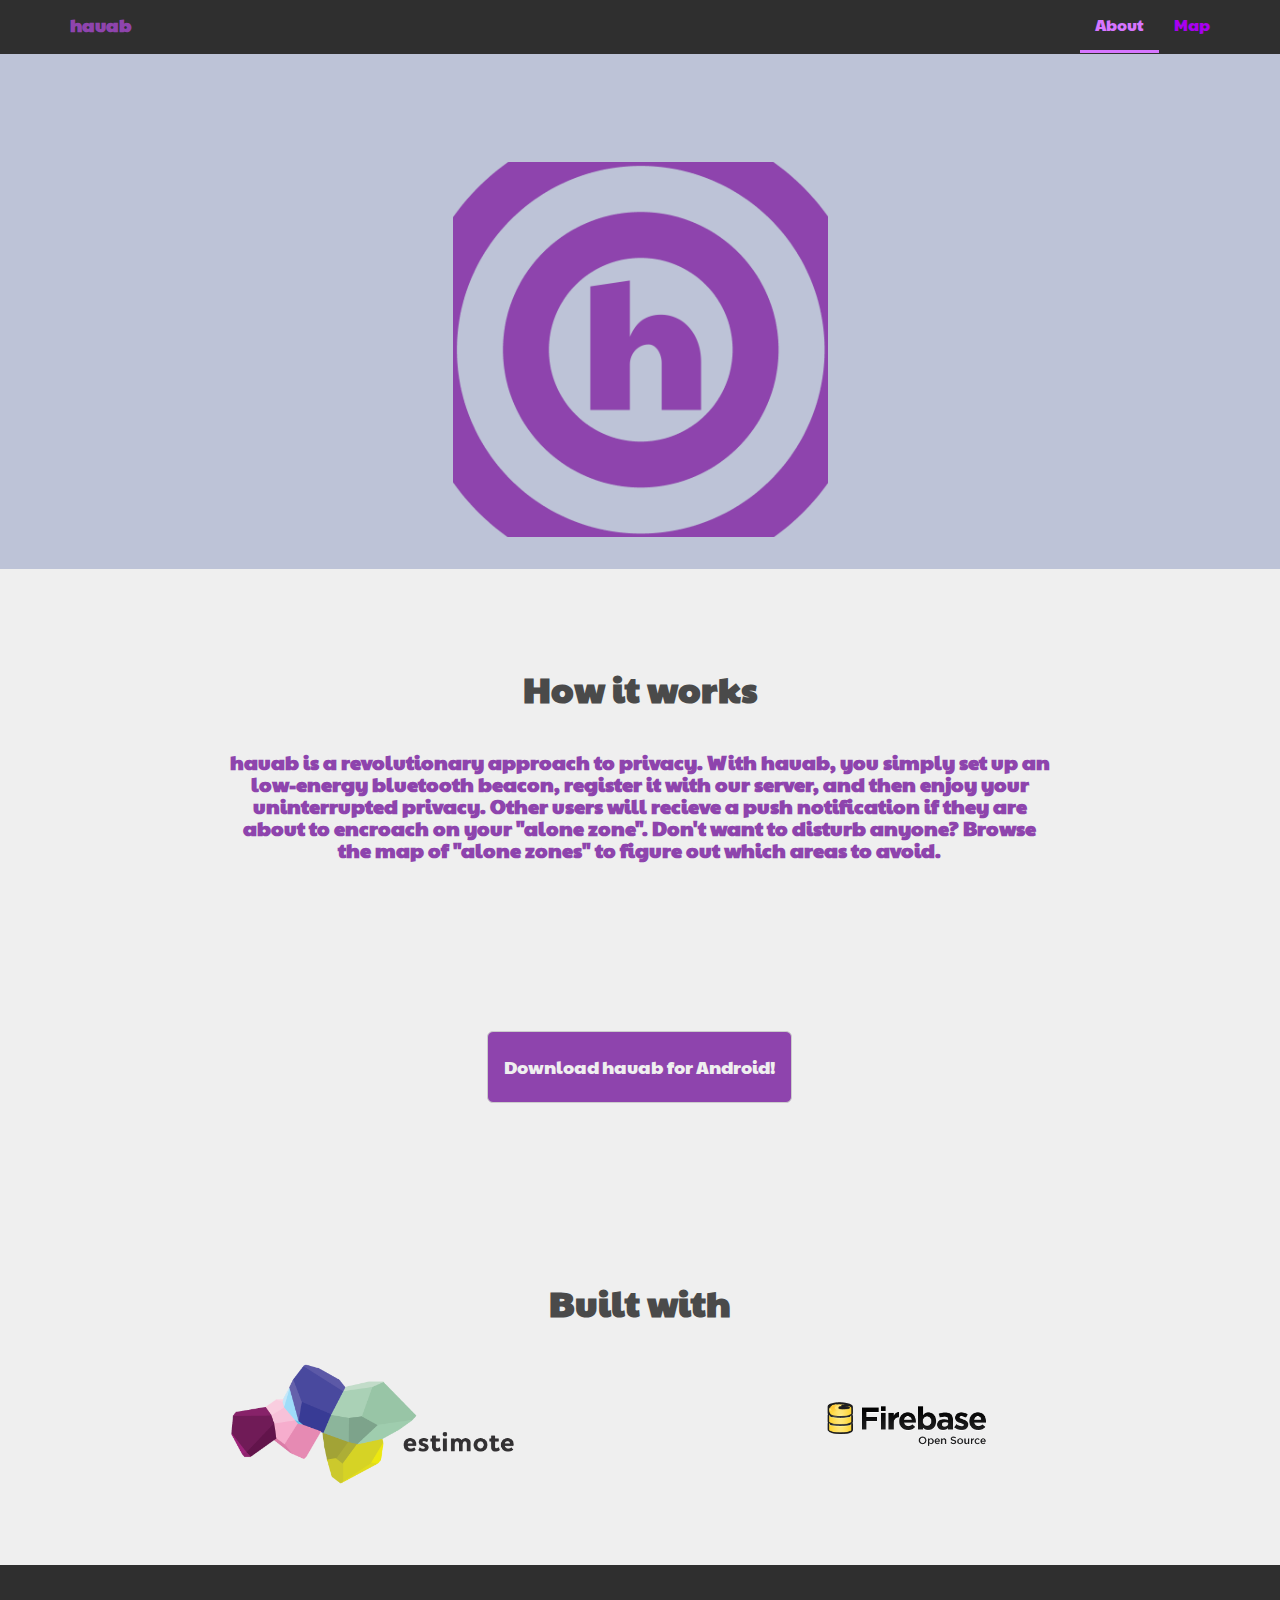
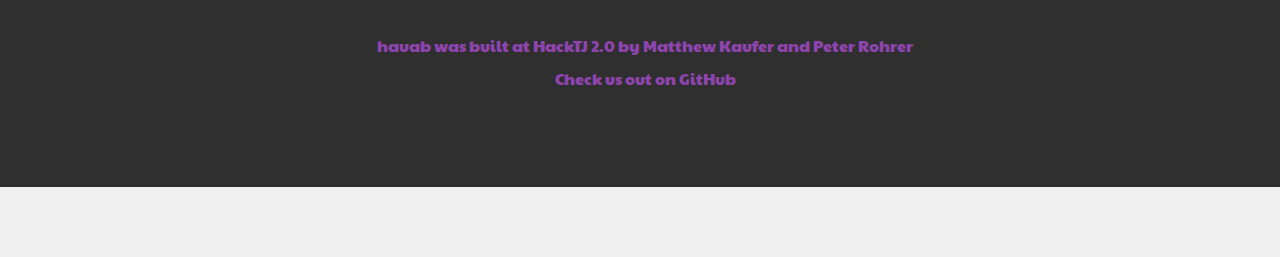
<file: index.html>
<!DOCTYPE html>
<html lang="en">
  <head>

    <link rel="apple-touch-icon" sizes="57x57" href="/apple-icon-57x57.png">
    <link rel="apple-touch-icon" sizes="60x60" href="/apple-icon-60x60.png">
    <link rel="apple-touch-icon" sizes="72x72" href="/apple-icon-72x72.png">
    <link rel="apple-touch-icon" sizes="76x76" href="/apple-icon-76x76.png">
    <link rel="apple-touch-icon" sizes="114x114" href="/apple-icon-114x114.png">
    <link rel="apple-touch-icon" sizes="120x120" href="/apple-icon-120x120.png">
    <link rel="apple-touch-icon" sizes="144x144" href="/apple-icon-144x144.png">
    <link rel="apple-touch-icon" sizes="152x152" href="/apple-icon-152x152.png">
    <link rel="apple-touch-icon" sizes="180x180" href="/apple-icon-180x180.png">
    <link rel="icon" type="image/png" sizes="192x192"  href="/android-icon-192x192.png">
    <link rel="icon" type="image/png" sizes="32x32" href="/favicon-32x32.png">
    <link rel="icon" type="image/png" sizes="96x96" href="/favicon-96x96.png">
    <link rel="icon" type="image/png" sizes="16x16" href="/favicon-16x16.png">
    <link rel="manifest" href="/manifest.json">
    <meta name="msapplication-TileColor" content="#ffffff">
    <meta name="msapplication-TileImage" content="/ms-icon-144x144.png">
    <meta name="theme-color" content="#ffffff">
    <link rel="icon" type="image/ico" href="favicon.ico"/>

    <meta charset="utf-8">
    <meta http-equiv="X-UA-Compatible" content="IE=edge">
    <meta name="viewport" content="width=device-width, initial-scale=1">
    <link rel="shortcut icon" type="image/x-icon" href="assets/img/stop.png">
    <meta name="description" content="Hauab - A do not disturb sign,for life.">
    <meta name="author" content="Peter Rohrer">

    <title>hauab</title>

    <!-- Bootstrap core CSS -->
    <link href="assets/css/bootstrap.css" rel="stylesheet">

    <!-- Custom styles for this template -->
    <link href="assets/css/style.css" rel="stylesheet">
    <link href="assets/css/font-awesome.min.css" rel="stylesheet">
    <style>
    h5  {
        color: #8e44ad;
    }
    </style>
  </head>

  <body>

    <!-- Static navbar -->
    <div class="navbar navbar-default navbar-fixed-top" role="navigation">
      <div class="container">
        <div class="navbar-header">
          <button type="button" class="navbar-toggle" data-toggle="collapse" data-target=".navbar-collapse">
            <span class="sr-only">Toggle navigation</span>
            <span class="icon-bar"></span>
            <span class="icon-bar"></span>
            <span class="icon-bar"></span>
          </button>
          <a class="navbar-brand" href="index.html">hauab</a>
        </div>
        <div class="navbar-collapse collapse">
          <ul class="nav navbar-nav navbar-right">
            <li class="active"><a href="index.html">About</a></li>
            <li><a href="mapView.html">Map</a></li>
          </ul>
        </div><!--/.nav-collapse -->
      </div>
    </div>


	<div id="headerwrap">
	    <div class="container">
			<div class="row">
				<div class="col-lg-8 col-lg-offset-2">
                    <img id="logo" src="assets/img/logo.png">
				</div>
			</div><! --/row -->
	    </div> <!-- /container -->
	</div><! --/headerwrap -->
	
	<section id="github"></section>
	<div class="container-fluid">
		<div class="row centered mt mb">
            <div class="col-lg-8 col-lg-offset-2">
                <h1 align="center">How it works</h1>
                <br>
                <h5 align="center">hauab is a revolutionary approach to privacy.  With hauab, you simply set up an low-energy bluetooth beacon, register it with our server, and then enjoy your uninterrupted privacy.  Other users will recieve a push notification if they are about to encroach on your "alone zone".  Don't want to disturb anyone? Browse the map of "alone zones" to figure out which areas to avoid.</h5>
            </div>
		</div>
	</div>

    <div class="container-fluid">
        <div class="row centered mt mb">
            <div class="col-lg-8 col-lg-offset-2">
                <form method="get" action="https://github.com/Hauab/HauabAndroid/raw/master/app/app-release.apk">
                    <button type="submit" id="dl" class="btn btn-lg btn-default">Download hauab for Android!</button>
                </form>

                
            </div>
        </div>
    </div>

    <section id="sponsor"></section>
    <div class="container-fluid">
        <div class="row centered mt mb">
            <h1>Built with</h1>        
            <div class="col-lg-3 col-lg-offset-2 col-md-3 col-md-offset-2 col-sm-3 col-sm-offset-2 gallery">
                <a href="http://estimote.com"><img src="assets/img/estimote_logo.png" class="img-responsive"></a>
            </div>
            <div class="col-lg-3 col-lg-offset-2 col-md-3 col-md-offset-2 col-sm-3 col-sm-offset-2 gallery">
                <a href="http://firebase.com"><img src="assets/img/firebase_logo.png" class="img-responsive"></a>
            </div>
        </div>
    </div>
	
    <div id="footerwrap">
        <div class="container-fluid">
            <div class="row">
                    <p align="center">hauab was built at HackTJ 2.0 by Matthew Kaufer and Peter Rohrer</p>
                    <p align="center">Check us out on GitHub</p>
                    <div align="center">
                    <iframe src="https://ghbtns.com/github-btn.html?user=hauab&repo=HauabAndroid&type=star&count=true&size=large" frameborder="0" scrolling="0" width="111px" height="30px"></iframe>
                    </div>
            </div>
        </div>
    </div>
	


    <!-- Bootstrap core JavaScript
    ================================================== -->
    <!-- Placed at the end of the document so the pages load faster -->
    <script src="https://ajax.googleapis.com/ajax/libs/jquery/1.11.0/jquery.min.js"></script>
    <script src="assets/js/bootstrap.min.js"></script>
  </body>
</html>
</file>
<file: assets/css/style.css>
/*
 * Author: Carlos Alvarez
 * URL: http://Alvarez.is
 *
 * Project Name: NYC Design
 * Version: 1.0
 * Date: 04-20-2014
 * URL: 
 */


/* ==========================================================================
   Base Styles, Bootstrap Modifications & Fonts Import
   ========================================================================== */

@import url(http://fonts.googleapis.com/css?family=Paytone+One);

#dl{
	background-color: #8e44ad !important;
	color: #EFEFEF;
	min-width:15em;
	min-height:4em;
}

#dl:hover{
	background-color: #9b59b6 !important;	
}


body{
	overflow-x: hidden;
	background-color: #EFEFEF;
}

::-moz-selection {
    background: #4a4a4a;
    color: #ffffff;
    text-shadow: none;
}

::selection {
    background: #4a4a4a;
    color: #ffffff;
    text-shadow: none;
}

/*
 * A better looking default horizontal rule
 */

 hr {
    display: block;
    height: 1px;
    border: 0;
    border-top: 1px solid #ccc;
    margin: 1em 0;
    padding: 0;
}

.centered {
	text-align: center
}

.mt {
	margin-top: 80px;
}

.mb {
	margin-bottom: 80px;
}

/* ==========================================================================
   General styles
   ========================================================================== */


body {
    font-family: 'Paytone One', sans-serif;
    font-weight: 400;
    font-size: 16px;

    -webkit-font-smoothing: antialiased;
    -webkit-overflow-scrolling: touch;
}

h1, h2, h3, h4, h5, h6 {
	font-weight: 700;
    color: #4a4a4a;
}

h2{
	font-size: 65px;
	color: #eee;
}

h5{
	font-size: 20px;
	color: #95a5a6;
}

h6{
	color: #ccc

}

.navbar-brand {
	font-weight: 700;
}

.navbar-default .navbar-brand:hover,
.navbar-default .navbar-brand:focus {
  color: #c847ff;
  background-color: transparent;
}

.navbar-default .navbar-brand {
	color: #8e44ad;
}

.navbar-default {
	background-color: #2f2f2f;
	border-color: #2f2f2f;
}

.navbar-default .navbar-nav  > a {
	color: #8e44ad;
	background-color: #2f2f2f;
	border-bottom: 2px solid #2f2f2f;
}
.navbar-default .navbar-nav > .active > a,
.navbar-default .navbar-nav > .active > a:hover,
.navbar-default .navbar-nav > .active > a:focus {
  color: #d675ff;
  background-color: transparent;
  border-bottom: 3px solid;
}

/* ==========================================================================
   Wrap Sections
   ========================================================================== */

#headerwrap {
	background: #bdc3d7;
	margin-top: -70px;
	padding-top: 200px;
	text-align:center;
	background-attachment: relative;
	background-position: center center;
	min-height: 250px;
	width: 100%;
	
    -webkit-background-size: 100%;
    -moz-background-size: 100%;
    -o-background-size: 100%;
    background-size: 100%;

    -webkit-background-size: cover;
    -moz-background-size: cover;
    -o-background-size: cover;
    background-size: cover;
}

#headerwrap h1, h2 {
	color:#8e44ad;
	padding-top: 10px;
	padding-bottom: 20px;
	letter-spacing: 4px;
	font-size: 80px;
	font-weight: bold;
}

#headerwrap h4 {
	font-weight: 400;
	color: #8e44ad;
}

#logo {
	max-width: 50%;
	margin: 2em;
}

#social {
	padding-top: 50px;
	padding-bottom: 50px;
	background-color: #f2f2f2;
}

#social i {
	font-size: 40px;
	color: #4a4a4a;
}

#social i:hover {
	color: #eee
}

#footerwrap {
	padding-top: 70px;
	padding-bottom: 50px;
	background-color: #2f2f2f;
}

#footerwrap p {
	color: #8e44ad;
	margin-left: 10px;
}

#workwrap {	
	background: url(../img/work.jpg) no-repeat center top;
	margin-top: -70px;
	padding-top: 250px;
	text-align:center;
	background-attachment: relative;
	background-position: center center;
	min-height: 650px;
	width: 100%;
	
    -webkit-background-size: 100%;
    -moz-background-size: 100%;
    -o-background-size: 100%;
    background-size: 100%;

    -webkit-background-size: cover;
    -moz-background-size: cover;
    -o-background-size: cover;
    background-size: cover;
}

#workwrap h1 {
	color:#ffffff;
	padding-top: 10px;
	padding-bottom: 20px;
	letter-spacing: 4px;
	font-size: 80px;
	font-weight: bold;
}

#workwrap h4 {
	font-weight: 400;
	color: #ffffff
}

#aboutwrap {	
	background: url(../img/about.jpg) no-repeat center top;
	margin-top: -70px;
	padding-top: 250px;
	text-align:center;
	background-attachment: relative;
	background-position: center center;
	min-height: 550px;
	width: 100%;
	
    -webkit-background-size: 100%;
    -moz-background-size: 100%;
    -o-background-size: 100%;
    background-size: 100%;

    -webkit-background-size: cover;
    -moz-background-size: cover;
    -o-background-size: cover;
    background-size: cover;
}




/* Gallery */
.gallery {
	margin-top: 30px;
}

.gallery img:hover {
	opacity: 0.4;
}
</file>
